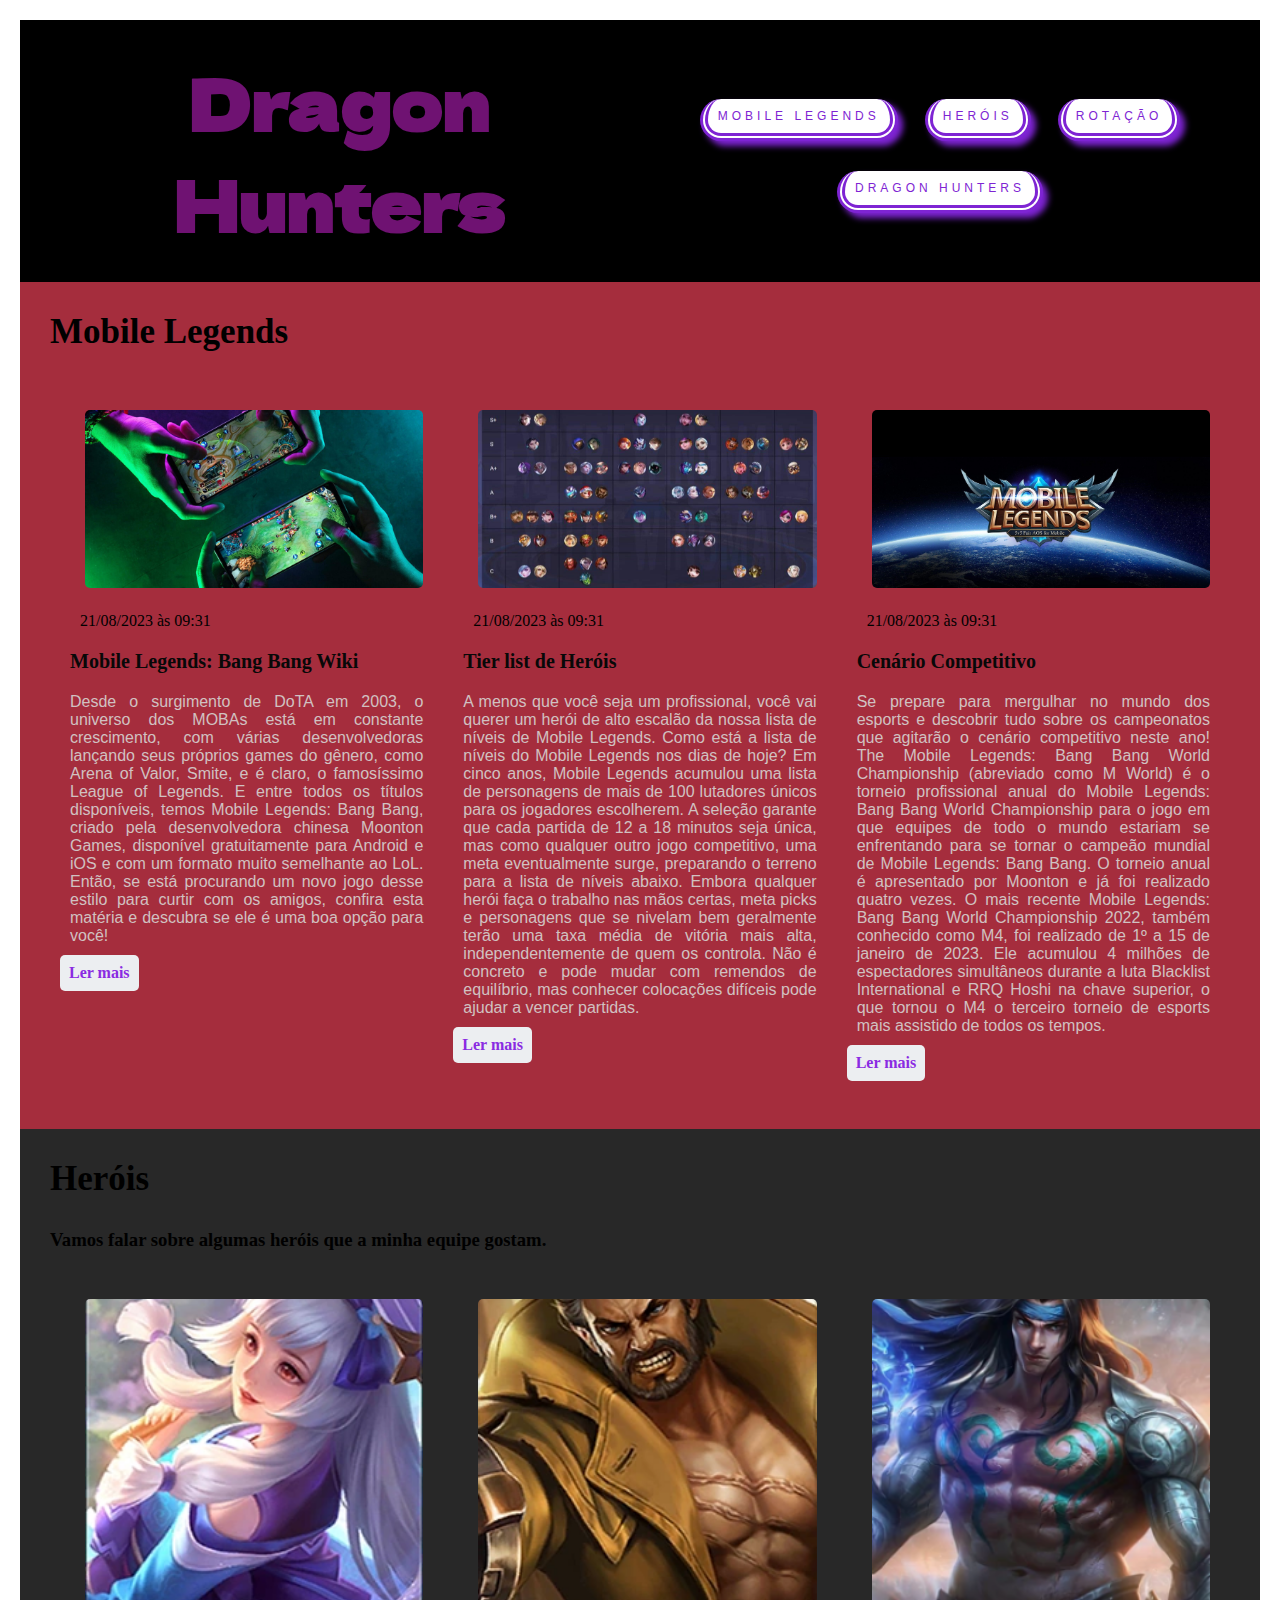
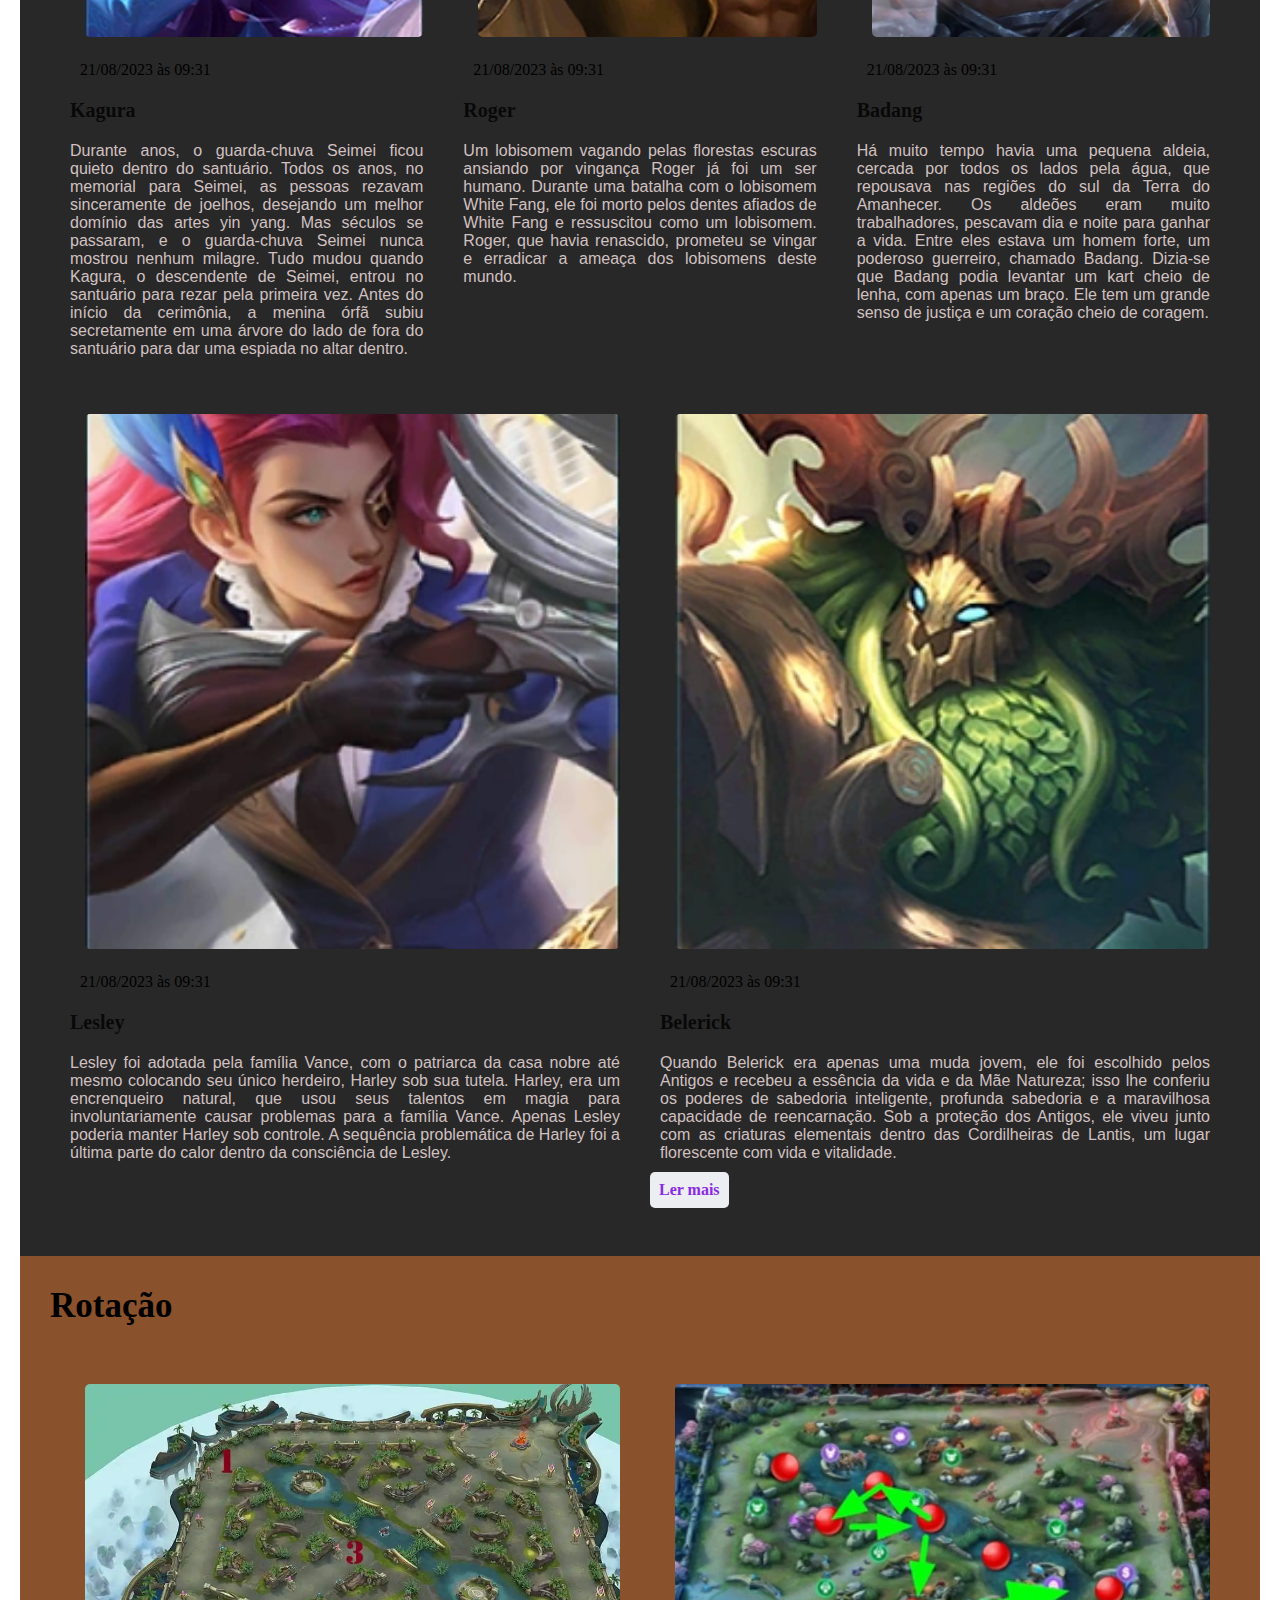
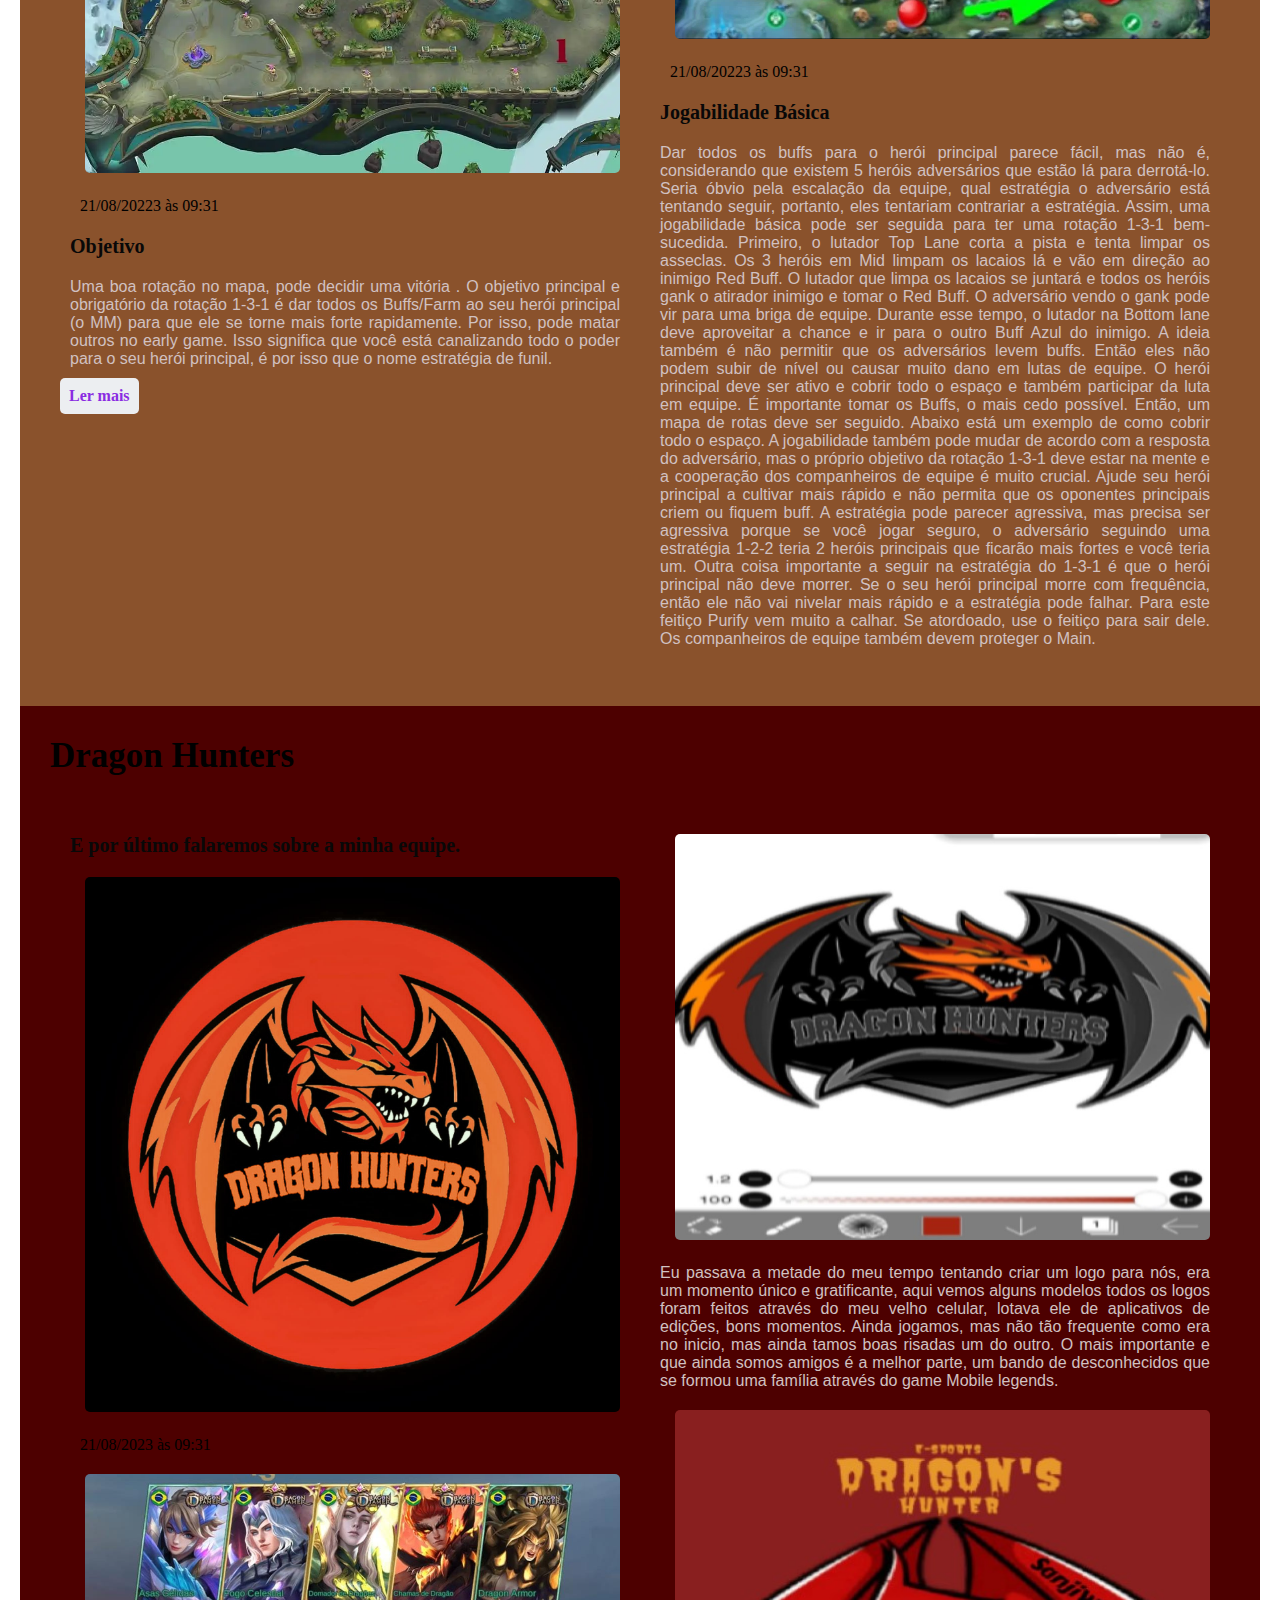
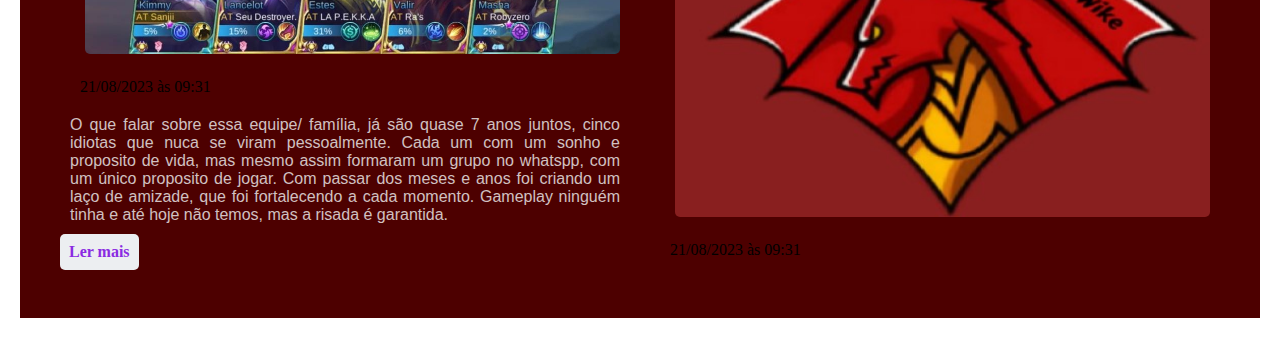
<file: index.html>
<!DOCTYPE html>
<html lang="pt-BR">
<head>
    <meta charset="UTF-8">
    <meta name="viewport" content="width=device-width, initial-scale=1.0">
    <title>Dragon Hunters</title>
    <link rel="stylesheet" href="./dhs.css " />
</head>
<body>
        <header>
            <div class="container">
                <h1> Dragon Hunters </h1>
                    <nav>
                        <ul>
                        <li> <a href="#mobile " > Mobile Legends </a> </li>
                            <li> <a href="#heróis" > Heróis </a> </li>
                            <li> <a href="#rotação"> Rotação </a> </li>
                            <li> <a href="#dragon" > Dragon Hunters </a> </li>    
                        </ul>
                    </nav>
            </div>
        </header>
            <section id="mobile">
                <div class="coontainer">
                <h2> Mobile Legends </h2>
                <div class="articles">
                    <article>
                        <img src="./media/mobile.jpg"  title="Mobile Legends" 
                    alt="duas maõs segurando dois celulares e jogando" />
                    <header>
                    <time> 21/08/2023 às 09:31 </time>
                    </header>
                    <h3> Mobile Legends: Bang Bang Wiki </h3>
                    <P>
                        Desde o surgimento de DoTA em 2003, o universo dos MOBAs está em constante crescimento, 
                        com várias desenvolvedoras lançando seus próprios games do gênero, como Arena of Valor, Smite, e é claro, o famosíssimo League of Legends.
                        E entre todos os títulos disponíveis, temos Mobile Legends: Bang Bang,
                        criado pela desenvolvedora chinesa Moonton Games, disponível gratuitamente para Android e iOS e 
                        com um formato muito semelhante ao LoL. Então, se está procurando um novo jogo desse estilo para curtir com os amigos, 
                        confira esta matéria e descubra se ele é uma boa opção para você!
                    </P>
                    <a href="#" title="ir para o conteúdo completo"> Ler mais </a>
                </article>
                <article>
                    <img src="./media/hero list.jpg" 
                    title="T list" alt="lista dos melhores heróis" />
                        <header>
                        <time>21/08/2023 às 09:31 </time>
                        </header>
                        <h3> Tier list de Heróis </h3>
                    <p> 
                        A menos que você seja um profissional,
                        você vai querer um herói de alto escalão da nossa lista de níveis de Mobile Legends.
                        Como está a lista de níveis do Mobile Legends nos dias de hoje? Em cinco anos,
                        Mobile Legends acumulou uma lista de personagens de mais de 100 lutadores únicos para os jogadores escolherem.
                        A seleção garante que cada partida de 12 a 18 minutos seja única, mas como qualquer outro jogo competitivo, 
                        uma meta eventualmente surge, preparando o terreno para a lista de níveis abaixo.
                        Embora qualquer herói faça o trabalho nas mãos certas, 
                        meta picks e personagens que se nivelam bem geralmente terão uma taxa média de vitória mais alta,
                        independentemente de quem os controla. Não é concreto e pode mudar com remendos de equilíbrio, mas conhecer colocações difíceis pode ajudar a vencer partidas.
                    </p>
                        <a href="#"title="ir para o conteúdo completo">Ler mais</a>
                    </article>
                </article>
                <article>
                    <img class="cenário" src="./media/wp4020373.jpg"  title="cenário competitivo" 
                    alt="logo do jogo no espaço e o planeta " /> 
                        <header>
                            <time> 21/08/2023 às 09:31 </time>
                        </header>
                        <h3> Cenário Competitivo </h3>
                        <P>Se prepare para mergulhar no mundo dos esports e descobrir tudo sobre os 
                            campeonatos que agitarão o cenário competitivo neste ano!
                            The Mobile Legends: Bang Bang World Championship (abreviado como M World)
                            é o torneio profissional anual do Mobile Legends: Bang Bang World Championship para o jogo em que equipes de todo o
                            mundo estariam se enfrentando para se tornar o campeão mundial de Mobile Legends:
                            Bang Bang. O torneio anual é apresentado por Moonton e já foi realizado quatro vezes.
                            O mais recente Mobile Legends: Bang Bang World Championship 2022, também conhecido como M4, 
                            foi realizado de 1º a 15 de janeiro de 2023. Ele acumulou 4 milhões de espectadores simultâneos durante a
                            luta Blacklist International e RRQ Hoshi na chave superior, o que tornou o M4 o terceiro torneio de esports mais assistido de todos os tempos.
                        </P>
                        <a href="#" title="ir para o conteúdo completo" > Ler mais </a>
                </article>
            </div>
            </div>
        </section>
        <section id="heróis">
            <div class="container">
                <h2> Heróis </h2>
                    <h3> Vamos falar sobre algumas heróis que a minha equipe gostam. </h3>
                <div class="articles">
                    <article>
                        <img src="./media/kagura.webp"  title="Kagura" alt="campeã kagura" />
                        <header>
                        <time> 21/08/2023 às 09:31 </time>
                        </header>
                        <h3> Kagura </h3>
                        <p>Durante anos, o guarda-chuva Seimei ficou quieto dentro do santuário. 
                            Todos os anos, no memorial para Seimei, as pessoas rezavam sinceramente de joelhos, 
                            desejando um melhor domínio das artes yin yang. 
                            Mas séculos se passaram, e o guarda-chuva Seimei nunca mostrou nenhum milagre.
                            Tudo mudou quando Kagura, o descendente de Seimei, entrou no santuário para rezar pela primeira vez.
                            Antes do início da cerimônia, a menina órfã subiu secretamente em uma árvore do lado de fora do santuário 
                            para dar uma espiada no altar dentro.
                        </p>
                    </article>
                    <article>
                        <img src="./media/roger.webp" title="Roger" alt="campeão roger" />
                        <header>
                        <time> 21/08/2023 às 09:31 </time>
                        </header>
                        <h3> Roger</h3>
                        <p>
                            Um lobisomem vagando pelas florestas escuras ansiando por vingança	
                            Roger já foi um ser humano. Durante uma batalha com o lobisomem White Fang, 
                            ele foi morto pelos dentes afiados de White Fang e ressuscitou como um lobisomem. 
                            Roger, que havia renascido, prometeu se vingar e erradicar a ameaça dos lobisomens deste mundo.</p>
                    </article>
                    <article>   
                        <img class="badang" src="./media/badang.png" title="Badang" alt="campeão badang" />
                        <header>
                        <time> 21/08/2023 às 09:31 </time>
                        </header>
                        <h3> Badang </h3>
                    <p> Há muito tempo havia uma pequena aldeia, cercada por todos os lados pela água, que repousava nas regiões do sul da Terra do Amanhecer. 
                        Os aldeões eram muito trabalhadores, pescavam dia e noite para ganhar a vida. Entre eles estava um homem forte, um poderoso guerreiro, 
                        chamado Badang. Dizia-se que Badang podia levantar um kart cheio de lenha, com apenas um braço. 
                        Ele tem um grande senso de justiça e um coração cheio de coragem.
                    </p>
                    </article>      
                    <article>
                        <img src="./media/lesley.webp" title="Lesley" alt="campeã lesley" />
                        <header>
                        <time>21/08/2023 às 09:31 </time>
                        </header>
                        <h3> Lesley </h3>
                    <p>
                        Lesley foi adotada pela família Vance, com o patriarca da casa nobre até mesmo colocando seu único herdeiro, 
                        Harley sob sua tutela. Harley, era um encrenqueiro natural, que usou seus talentos em magia para 
                        involuntariamente causar problemas para a família Vance. Apenas Lesley poderia manter Harley sob controle. 
                        A sequência problemática de Harley foi a última parte do calor dentro da consciência de Lesley.
                    </p>
                    </article>
                    <article>
                        <img src="./media/belerick.webp" title="Belerick" alt="campeão belerick" />
                        <header>
                        <time >21/08/2023 às 09:31 </time>
                        </header>
                        <h3> Belerick </h3>
                    <P>
                        Quando Belerick era apenas uma muda jovem, ele foi escolhido pelos Antigos e recebeu a essência da vida e da Mãe Natureza; 
                        isso lhe conferiu os poderes de sabedoria inteligente, profunda sabedoria e a maravilhosa capacidade de reencarnação. 
                        Sob a proteção dos Antigos, 
                        ele viveu junto com as criaturas elementais dentro das Cordilheiras de Lantis, um lugar florescente com vida e vitalidade.
                    </P>
                        <a href="#" title="ir para o conteúdo completo"> Ler mais </a>
                    </article>
                </div>
            </div>
        </section >
        <section id="rotação">
                <div class="container">
                    <h2> Rotação </h2>
                    <div class="articles">
                        <article>
                            <img src="./media/mlbb2-min.webp" title="Mapa" alt="mapa do jogo mobile legends" />
                            <header>
                            <time>21/08/20223 às 09:31 </time>
                            </header>
                            <h3> Objetivo </h3>
                            <p> Uma boa rotação no mapa, pode decidir uma vitória .
                                O objetivo principal e obrigatório da rotação 1-3-1 é dar todos os Buffs/Farm 
                                ao seu herói principal (o MM) para que ele se torne mais forte rapidamente.
                                Por isso, pode matar outros no early game. Isso significa
                                que você está canalizando todo o poder para o seu herói principal, é por isso que o nome estratégia de funil.
                            </p>
                            <a href="#" title="ir para o conteúdo completo ">Ler mais</a>
                        </article>
                        <article>
                            <img src="./media/rotaa.webp" tilte=" Rotação"
                            alt="mapa mostrando a rotaçao dentro do jogo" />
                            <header>
                                <time>21/08/20223 às 09:31 </time>
                                </header>
                                <h3> Jogabilidade Básica </h3>
                                    <p> 
                                Dar todos os buffs para o herói principal parece fácil, mas não é, 
                                considerando que existem 5 heróis adversários que estão lá para derrotá-lo.
                                Seria óbvio pela escalação da equipe, qual estratégia o adversário está tentando seguir, portanto, 
                                eles tentariam contrariar a estratégia.
                                Assim, uma jogabilidade básica pode ser seguida para ter uma rotação 1-3-1 bem-sucedida.
                                Primeiro, o lutador Top Lane corta a pista e tenta limpar os asseclas.
                                Os 3 heróis em Mid limpam os lacaios lá e vão em direção ao inimigo Red Buff.
                                O lutador que limpa os lacaios se juntará e todos os heróis gank o atirador inimigo e tomar o Red Buff.
                                O adversário vendo o gank pode vir para uma briga de equipe. Durante esse tempo, 
                                o lutador na Bottom lane deve aproveitar a chance e ir para o outro Buff Azul do inimigo.
                                A ideia também é não permitir que os adversários levem buffs.
                                Então eles não podem subir de nível ou causar muito dano em lutas de equipe.
                                O herói principal deve ser ativo e cobrir todo o espaço e também participar da luta em equipe.
                                É importante tomar os Buffs, o mais cedo possível. Então, um mapa de rotas deve ser seguido. 
                                Abaixo está um exemplo de como cobrir todo o espaço.
                                A jogabilidade também pode mudar de acordo com a resposta do adversário, mas o próprio objetivo da rotação 1-3-1 deve estar na mente e a 
                                cooperação dos companheiros de equipe é muito crucial. Ajude seu herói principal a cultivar mais rápido e não permita 
                                que os oponentes principais criem ou fiquem buff. A estratégia pode parecer agressiva, mas precisa ser agressiva porque se você jogar seguro, 
                                o adversário seguindo uma estratégia 1-2-2 teria 2 heróis principais que ficarão mais fortes e você teria um.
                                Outra coisa importante a seguir na estratégia do 1-3-1 é que o herói principal não deve morrer. 
                                Se o seu herói principal morre com frequência, então ele não vai nivelar mais rápido e a estratégia pode falhar. 
                                Para este feitiço Purify vem muito a calhar. 
                                Se atordoado, use o feitiço para sair dele. Os companheiros de equipe também devem proteger o Main. 
                                    </p>
                        </article>
                    </div>
                </div>
        </section>
        <section id="dragon">
                <div class="container">
                    <h2> Dragon Hunters </h2>
                    <div class="articles">
                        <article>
                            <h3>   E por último  falaremos sobre a minha equipe. </h3>
                            <img src="./media/drango hunters.jfif" title="Dragon Hunters" alt="logo dragon hunters" />
                            <header>
                            <time>21/08/2023 às 09:31</time>
                            </header>
                            <img src="./media/WhatsApp Image 2023-08-21 at 13.21.20.jpeg" 
                                title=" Time Dragon Hunters" alt="varios heróis" />
                            <header>
                            <time>21/08/2023 às 09:31 </time>
                            </header>
                            <p>  O   que falar sobre essa equipe/ família, já são quase 7 anos juntos, cinco idiotas que nuca se viram pessoalmente.
                                Cada um com um sonho e proposito de vida, mas mesmo assim formaram um grupo no whatspp, 
                                com um único proposito de jogar. Com passar dos meses e anos foi criando um laço de amizade, que foi fortalecendo a cada momento. 
                                Gameplay ninguém tinha e até hoje não temos, mas a risada é garantida.
                            </p>
                            <a href="#"title="ir para o conteúdo completo"> Ler mais </a>
                        </article>
                        <article>
                            <img src="./media/criando.jpeg" title="logo Dragon" 
                                alt="logo sendo sendo criado"  />
                                <p> Eu passava a metade do meu tempo tentando criar um logo para nós, era um momento único e gratificante, aqui vemos alguns modelos
                                    todos os logos foram feitos através do meu velho celular, 
                                    lotava ele de aplicativos de edições, bons momentos.
                                    Ainda jogamos, mas não tão frequente como era no inicio, mas ainda tamos boas risadas um do outro. 
                                    O mais importante e que ainda somos amigos é a melhor parte, um bando de desconhecidos que 
                                    se formou uma família através do game Mobile legends.
                                </p>
                            <img src="./media/logo.jpeg" title="Dragon logo" alt="logo dragon sendo criado" />
                            <header>
                                <time>21/08/2023 às 09:31</time>
                            </header>
                        </article>
                    </div>
                </div>
        </section>
</body>
</html>
</file>
<file: dhs.css>
@import url('https://fonts.googleapis.com/css2?family=Anton&family=Dela+Gothic+One&family=REM:wght@600&display=swap');

*{
    box-sizing: border-box;
    margin:0;
    padding:10px;
    flex-grow: 1;
    flex-basis: 300px;
}


body > header{
    position: relative;
    color: #6f1272;
    background-color:  #000000;
    text-align: center;
    font-family: 'Dela Gothic One', cursive;
    font-size: 35px;
}


header .container{   
    display:flex;
    align-items:center;
    justify-content: space-between;
}

.container li{
    display: inline-block;
}

.container li a{
    background-color: rgb(255, 255, 255);
    color: #7e24d3;
    border-radius: 25px;
    text-decoration: none;
    text-transform: uppercase;
    letter-spacing: 4px;
    font-size: 12px;
    padding: 15;
    border:double 8px;
    border-top: none;
    font-family:Verdana, Geneva, Tahoma, sans-serif ;
    display:flex;
    flex: 300px;
    flex-direction: column;
    box-shadow: 5px  5px  6px;
}

.container  li a:hover{
    background-color: #050505;
    color: #be0606;
    box-shadow: 0 0 25px #ffffff, 0 0  25px #ffffff,
    0 0 50px #ffffff, 0 0 50px #ffffff;
    
}

.articles{
    display:flex;
    flex-wrap: wrap;
    justify-content: space-between;
    flex: 300px;
}


.articles article img {
    width:min( 100% - 15px, 850px);
    margin-inline: 15px;
    border-radius: 15px;
    align-items:flex-end;
}


#heróis img{
    aspect-ratio: 1 / 1;
    object-fit: cover;
}

.articles article{
    width:30%;
}
.articles article p{
    text-align: center;
}
#mobile{
    background-color:#a52d3d;
}
#heróis{
    background-color:#282828 ;
}

#rotação{
    background-color:  #884f29fb;
}

#dragon{
    background-color: #4d0000;
}

.articles article a {
    background-color: #eceef1;
    padding: 9px;
    border-radius: 5px;
    display:inline-block;
    text-decoration: none;
    color:blueviolet;
    font-weight: bold;
}

.articles article:hover {
    background-color: #0e90b1;
    color: #000000;
    box-shadow: 0 0 25px #ffffff, 0 0  25px #ffffff,
    0 0 50px #ffffff, 0 0 50px #ffffff;
    border-radius: 20px;
}

section h2, 
.articles article{
    margin-bottom:10px ;

}
.articles article{
    margin-top: 8px;
    margin-bottom: 8px;
}
.articles article p {
    font-family:Arial, Helvetica, sans-serif;
    color:#d1c1c1;
    font-size: 16px;
    text-align: justify;
}
.articles article h3{
    font-size:20px ;
    color: rgb(8, 8, 8);
}

section h2{
    font-size: 35px;
}
</file>
